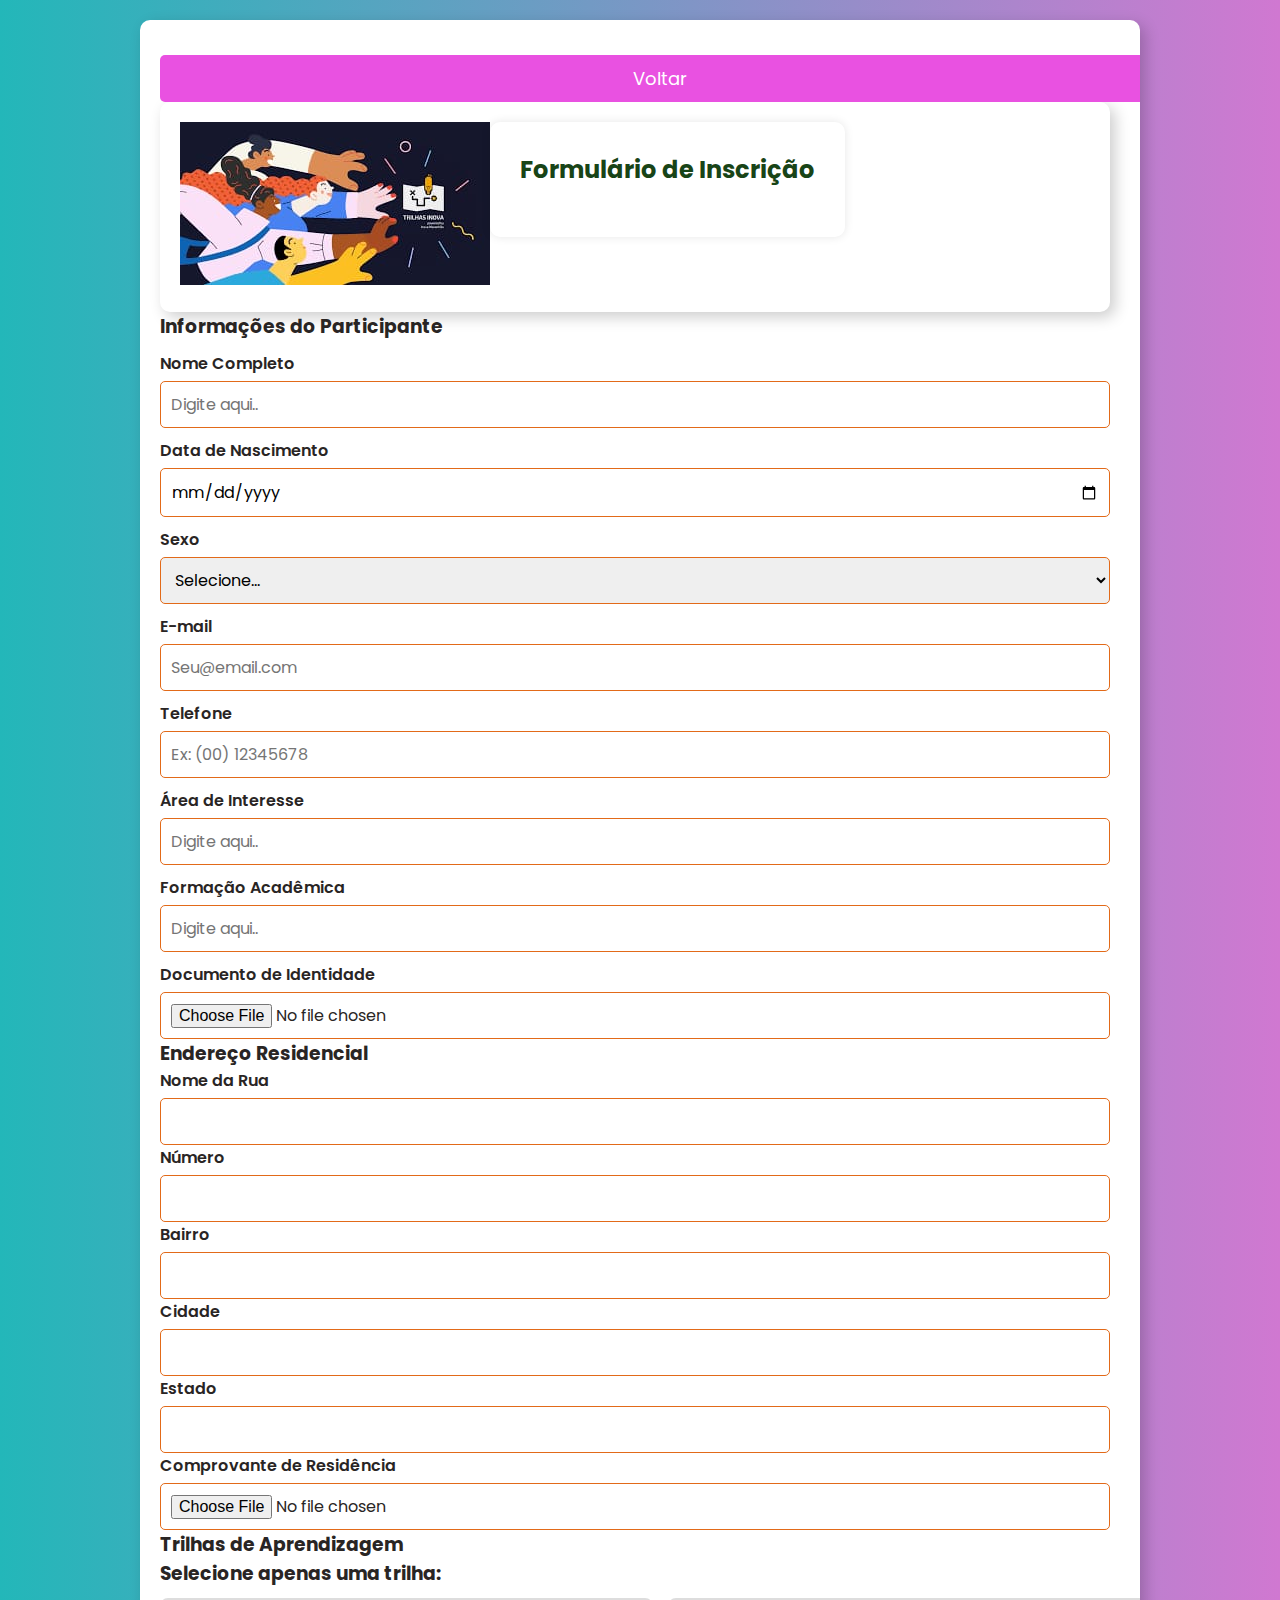
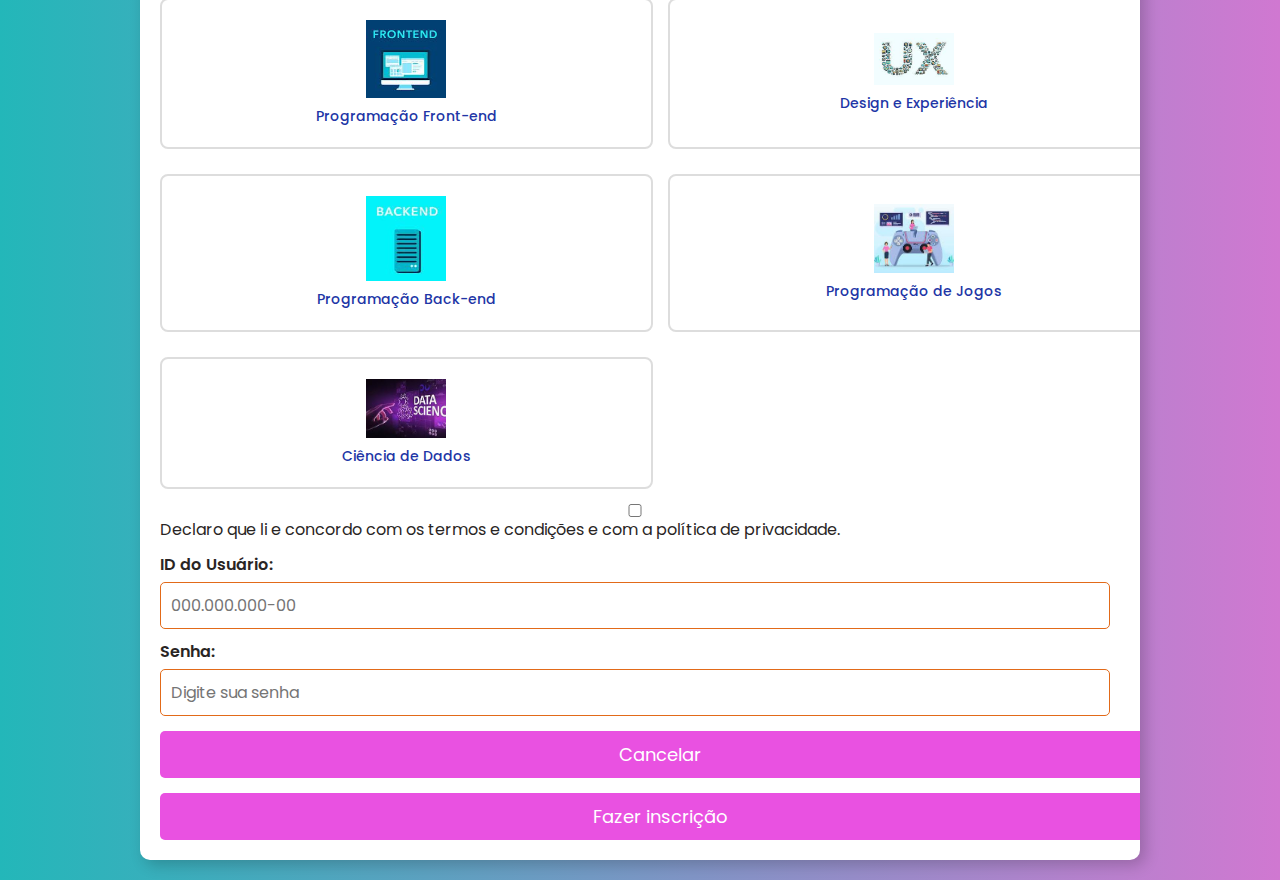
<file: INDEX.HTML>
<!DOCTYPE html>
<html lang="pt-BR">
<head>
  <meta charset="UTF-8">
  <meta name="viewport" content="width=device-width, initial-scale=1.0">
  <title>Inscrição - Programa de Formação</title>
  <link rel="icon" type="image/png" sizes="32x32" href=>
  <link rel="stylesheet" href="style.css">
  <link rel="stylesheet" href="estilo1.css">
</head>
<body>
  <body>

</style>
</head>
<body>
<div class="container">
  <div class="form">
    <form action="#">
      <header>
        <a href="capa.html">
          <button type="button"><span class="seta-esquerda"></span>Voltar</button>
        </a>
        <div class="container">
          <!-- Imagem -->
          <div class="image-container">
            <img src="tinova.jpg" alt="Imagem do Programa Trilhas">
          </div>
  <section class="right-section">
    <h2>Formulário de Inscrição</h2>
    <form id="formInscricao">
    </header>
    <h3>Informações do Participante</h3>
    
      <label for="nome" >Nome Completo</label>
      <input type="text" id="nome" name="nome"placeholder="Digite aqui.."    required>
    </label></p>
  </section>
      <label for="data-nascimento">Data de Nascimento</label>
      <input type="date" id="data-nascimento" name="data-nascimento" required>
    </label></p>
  </section>

     


      <label for="sexo">Sexo</label>
      <select id="sexo" name="sexo" required>
      </label></p>
    </section>
        <option value="">Selecione...</option>
        <option value="masculino">Masculino</option>
        <option value="feminino">Feminino</option>
        <option value="outro">Outro</option>
      </select>


      <label for="email">E-mail</label>
      <input type="email" id="email" name="email" placeholder="Seu@email.com" required>
    </label></p>
  </section>


      <label for="telefone">Telefone</label>
      <input type="tel" id="telefone" name="telefone" placeholder="Ex: (00) 12345678"required>
    </label></p>
  </section>



      <label for="area-interesse">Área de Interesse</label>
      <input type="text" id="area-interesse" name="area-interesse" placeholder="Digite aqui.."required>
    </label></p>
  </section>


  <label for="formacao">Formação Acadêmica  </label>
  <input type="text" id="formacao" name="formacao" placeholder="Digite aqui.."required>
</label></p>
</section>
    

      <label for="documento">Documento de Identidade</label>  </label></p>
    </section>
      <input type="file" id="documento" name="documento" accept="image/*" required>
    </label></p>
  </section>

  <h3>Endereço Residencial</h3>
      <div class="form-group">
      <label for="nome da rua">Nome da Rua</label>
      <input type="text" id="endereco" name="endereco" required>
    </label></p>



  </section>
      <label for="numero">Número</label>
      <input type="text" id="endereco" name="endereco" required>
    </label></p>
  </section>
      <label for="bairro">Bairro</label>
      <input type="text" id="endereco" name="endereco" required>
    </label></p>
  </section>
      <label for="cidade">Cidade</label>
      <input type="text" id="endereco" name="endereco" required>
    </label></p>
  </section>
      <label for="estado">Estado</label>
      <input type="text" id="endereco" name="endereco" required>
    </label></p>
  </section>



  

      <label for="comprovante">Comprovante de Residência</label>  
     </label></p>
    </section>

      <input type="file" id="comprovante" name="comprovante" accept="image/*" required>


      <h3>Trilhas de Aprendizagem
        <p>Selecione apenas uma trilha:</p>
        <div class="trilha-options">
          <label class="trilha-card">

            <input type="radio" name="trilha" value="frontend" required>
            <div class="card-content">
                <span class="icon"><img src="front.jpg" alt="Front-end"></span>
                <p>Programação Front-end</p>
            </div>
        </label>

        <label class="trilha-card">      
          <input type="radio" name="trilha" value="design" required>
          <div class="card-content">
              <span class="icon"><img src="ux.jpg" alt="design"></span>
              <p>Design e Experiência</p>
          </div>
      </label> 

        <label class="trilha-card">
          <input type="radio" name="trilha" value="backend" required>
          <div class="card-content">
              <span class="icon"><img src="back.jpg" alt="Back-end"></span>
              <p>Programação Back-end</p>
          </div>
      </label>

      <label class="trilha-card">
        <input type="radio" name="trilha" value="jogos" required>
        <div class="card-content">
            <span class="icon"><img src="jogos.jpg" alt="Criaçao de jogos"></span>
            <p>Programação de Jogos</p>
        </div>
    </label>

    <label class="trilha-card">
      <input type="radio" name="trilha" value="ciencia-dados" required>
      <div class="card-content">
          <span class="icon"><img src="cdados.jpg" alt="BANCO DE DADOS"></span>
          <p>Ciência de Dados</p>
      </div>
  </label>
        </div>
    </div>
 
<script src="script.js"></script>
      <label class="checkbox-container">
        <input type="checkbox" id="aceite" name="aceite" required></label></p>
       Declaro que li e concordo com os termos e condições e com a política de privacidade.
      </label></p>
      <div id="mensagem-usuario" class="mensagem-usuario" style="display: none;"></div>
      <label for="idAluno">ID do Usuário:</label>

      <input type="text" id="idUsuario" name="idUsuario" required pattern="\d{3}\.\d{3}\.\d{3}-\d{2}" placeholder="000.000.000-00">
   <label for="senha">Senha:</label>
     <input type="password" id="senha" name="senha" placeholder="Digite sua senha" required></p>

      <div id="mensagem-usuario" class="mensagem-usuario" style="display: none;"></div>
  
      

</body>
</html>
<section>
</section>
<script>
document.addEventListener("DOMContentLoaded", function () {
const idAluno = localStorage.getItem("idAluno");
if (idAluno) {
document.getElementById("idAluno").value = idAluno;
}
});
</script>



  </section>

  <section class="actions">
    <button type="reset">Cancelar</button>
    <button type="submit" onclick="alert('Parabéns. Inscrição realizada com sucesso! Aguarde a próxima etapa.')">Fazer inscrição</button>
</section></p>
</form>
</div>
</div>
</file>
<file: style.css>
<!DOCTYPE html>
<html lang="pt-br">
<head>
    <meta charset="UTF-8">
    <meta name="viewport" content="width=device-width, initial-scale=1.0">
    <meta http-equiv="X-UA-Compatible" content="ie=edge">
    <title>Capa</title>
    <link rel="stylesheet" href="style1.css">
</head>
<body>
    <main>
        <div class="imagem">
        <img src="image.png" alt="imagepng"><br> 
        <img src="tinova.jpg" alt="tinovajpg">             
        <section>
    
                    <a href="index.html">
                    <button onclick=""><strong>REALIZAR INSCRIÇÃO</strong></button>
                    </a>
                
            </section>

    </main>
</body>
</html>
</file>
<file: estilo1.css>
@import url('https://fonts.googleapis.com/css2?family=Poppins:wght@400;600;700&display=swap');


* {
    margin: 0;
    padding: 0;
    box-sizing: border-box;
    font-family: 'Poppins', sans-serif;
}

body {
    width: 100%;
    min-height: 100vh;
    background: linear-gradient(90deg, #23b7b9 0%, #d078d1 100%);
    display: flex;
    justify-content: center;
    align-items: center;
  }


/*TESTE */
.mensagem-usuario {
    margin-top: 20px;
    padding: 15px;
    border: 2px solid #4caf50;
    border-radius: 8px;
    background-color: #57b357;
    color: #2e7d32;
    font-weight: bold;
  }
@media (max-width: 600px) {
    .checkbox-container {
      font-size: 0.95rem;
      line-height: 1.5;
    }
  }



body {
    background-color: #E8F0FE; 
    color: #292524;
    display: flex;
    flex-wrap: wrap;
    justify-content: center;
    align-items: center;
    min-height: 100vh;
    padding: 20px;
}


/* Seção topo: fundo verde*/
.left-section {
    display: flex;
    flex-direction: column;
    align-items: center;
    padding: 20px;
  }
  
  .form-image {
    max-width: 100%;
    height: auto;
    margin-bottom: 20px;
  }
  
  .right-section {
    padding: 30px;
    display: flex;
    flex-direction: column;
    justify-content: center;
  }
  
/* Container principal */
.container {
    display: flex;
    align-items: flex-start; /* Alinha os itens ao topo */
    background: white;
    border-radius: 10px;
    box-shadow: 5px 5px 15px rgba(0, 0, 0, 0.2);
    overflow: hidden;
    width: 1000px; /* Aumenta o tamanho do container */
    max-width: 95%;
    padding: 20px;
   }
   

  @media (max-width: 768px) {
    body {
      flex-direction: column-reverse;
    }
    .left-section {
      padding: 20px;
    }
    .form-image {
      max-width: 60%;
      height: auto;
    }
  }
  
  .form-image {
    display: flex;
    justify-content: center;
  }
  

/* formulário */
.right-section {
   background: #FFFFFF; /* Branco */
    border-radius: 10px;
    box-shadow: 0 0 10px rgba(0, 0, 0, 0.1);
    padding: 30px;
    display: flex;
    flex-direction: column;
    justify-content: center;
}


.right-section h2 {
    color: #184417; /* Laranja */
    text-align: center;
    margin-bottom: 20px;
}


form {
    display: flex;
    flex-direction: column;
}


form label {
    font-weight: 600;
    margin-top: 10px;
}


form input, form select, form textarea {
    width: 95%;
    padding: 10px;
    margin-top: 5px;
    border: 1px solid #e26a19;
    border-radius: 5px;
    font-size: 16px;
}


form button {
    width: 100%;
    padding: 10px;
    margin-top: 15px;
    background-color: #e951e1; /* Rosa */
    color: #FFFFFF;
    border: none;
    border-radius: 5px;
    cursor: pointer;
    font-size: 18px;
    transition: background-color 0.3s;
}


form button:hover {
    background-color: #d46dbe; /* rosa */
}


.checkbox-container {
    display: flex;
    align-items: center;
    margin-top: 10px;
}


#mensagem-usuario {
    text-align: center;
    font-weight: bold;
    margin-top: 10px;
}


.trilhas-logo {
    margin-top: 20px;
    text-align: center;
}


.trilhas-logo img {
    max-width: 80%;
}


/* Responsividade para telas menores */
@media (max-width: 768px) {
    .logo {
        max-width: 40%;  /* A imagem vai ocupar no máximo 100% da largura do seu container */
        height: auto;     /* A altura será ajustada automaticamente para manter a proporção */
    }
    .form-image{
        max-width: 60%;  /* A imagem vai ocupar no máximo 100% da largura do seu container */
        height: auto;     /* A altura será ajustada automaticamente para manter a proporção */
    }
    body {
        flex-direction: column-reverse;
    }
    .left-section
    .left-section, .right-section {
        flex: 1 1 100%;
        width: 100%;
        margin-bottom: 20px;
    }

}

/* teste */
.icon{
    display: flex;
    justify-content: center;
    align-items: center;
    
}
.icon img{
    width: 80px; /* Define o tamanho da imagem */
    height: auto;
}
.trilha-card image{
    width: 4px;
    display: flex;
    justify-content: center;
    align-items: center;
}
.trilha-container {
    text-align: left;
}

.trilha-label {
    display: block;
    margin-bottom: 10px;
    font-size: 16px;
    color: #333;
}

.trilha-options {
    display: grid;
    grid-template-columns: repeat(2, 1fr);
    gap: 15px;
}

.trilha-card {
    position: relative;
    display: flex;
    align-items: center;
    justify-content: center;
    border: 2px solid #ddd;
    border-radius: 8px;
    padding: 20px;
    background-color: white;
    cursor: pointer;
    transition: border-color 0.3s;
}

.trilha-card input {
    display: none;
}

.trilha-card .card-content {
    display: flex;
    flex-direction: column;
    align-items: center;
    color: #2135a6;
}

.trilha-card .icon {
    font-size: 24px;
    margin-bottom: 8px;
    
}

.trilha-card p {
    font-size: 14px;
    font-weight: 500;
}

.trilha-card input:checked + .card-content {
    color: #e4572e;
}

.trilha-card input:checked ~ & {
    border-color: #e4572e;
}

.trilha-card input:checked + .card-content p {
    font-weight: bold;
}

.trilha-card input:checked + .card-content {
    border-color: #e4572e;
}

.trilha-card:hover {
    border-color: #e4572e;
}

@media (max-width: 768px) {
    .trilha-options {
        grid-template-columns: repeat(2, 1fr);
    }

    .trilha-card {
        padding: 15px;
    }

    .trilha-card p {
        font-size: 13px;
    }
}

/* Para dispositivos móveis */
@media (max-width: 480px) {
    .trilha-options {
        grid-template-columns: 1fr; /* Coloca os cards em uma coluna */
    }

    .trilha-card {
        padding: 10px;
    }

    .trilha-card .icon {
        font-size: 20px;
    }

    .trilha-card p {
        font-size: 12px;
    }
}


function guardarDados() {
  const nome = document.getElementById("nome").value;
  const email = document.getElementById("email").value;
  const morada = document.getElementById("morada").value;
  const senha = document.getElementById("senha").value;

  const utilizador = {
    nome,
    email,
    morada,
    senha
  };

  localStorage.setItem("utilizador", JSON.stringify(utilizador));

  // Tocar som de sucesso
  document.getElementById("som-sucesso").play();

  alert("Dados registados com sucesso!");
}
</file>
